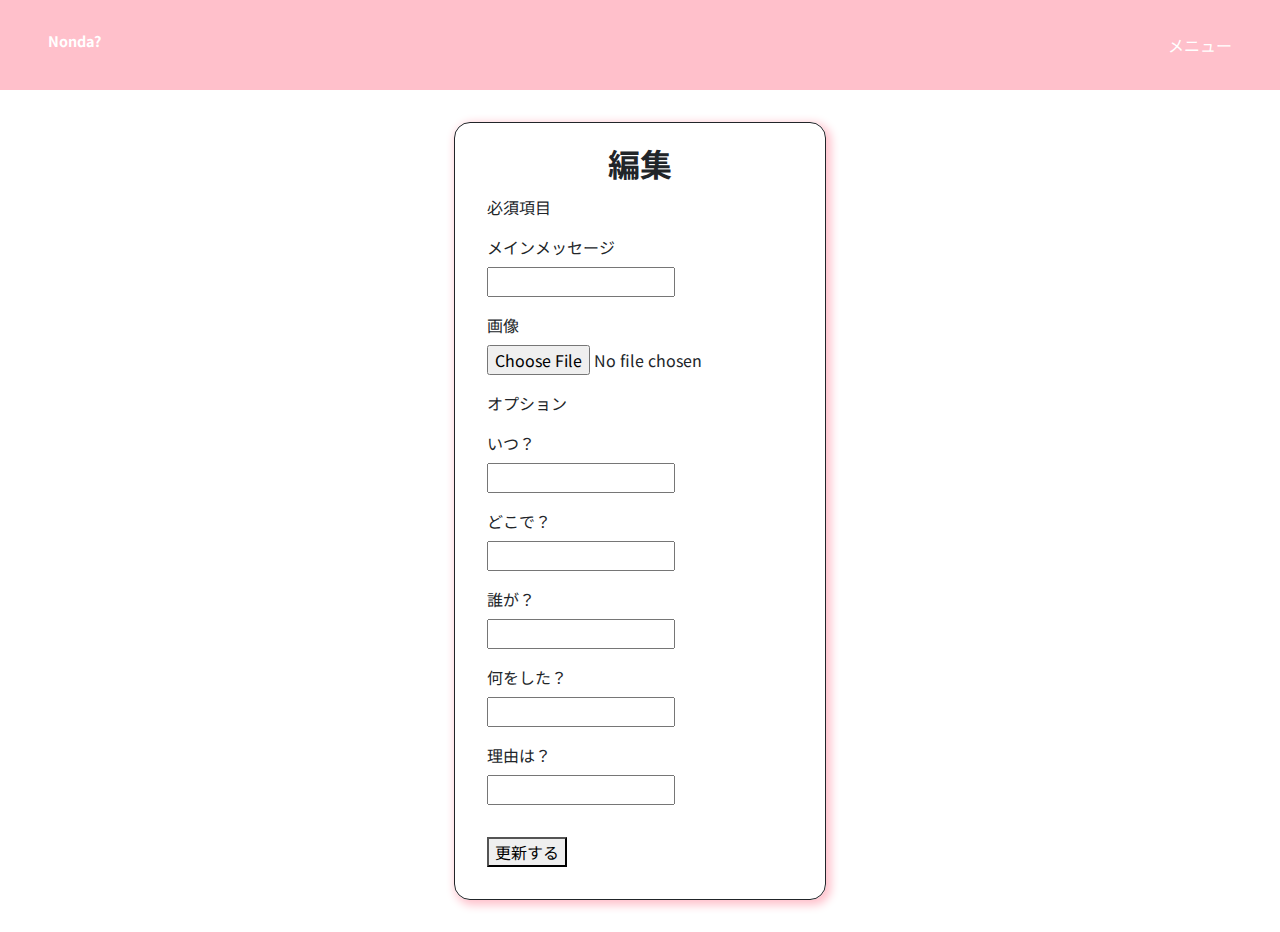
<file: edit-img.html>
<!DOCTYPE html>
<html lang="jp">
<head>
  <meta charset="UTF-8">
  <meta http-equiv="X-UA-Compatible" content="IE=edge">
  <meta name="viewport" content="width=device-width, initial-scale=1.0">
  <title>Document</title>
  <link href="https://fonts.googleapis.com/css2?family=Noto+Sans+JP&display=swap" rel="stylesheet">
  <link rel="stylesheet" href="styles/reboot.css">
  <link rel="stylesheet" href="styles/style.css">
  
</head>
<body>

  <header class="d-flex justify-space-between">
    <h1>Nonda?</h1>
    <nav>
      <div>メニュー</div>
    </nav>
  </header>

  <div class="container">
    <div class="form-container">
      <form action="" >
        <div>
          <h1>編集</h1>
          
          <p>必須項目</p>
          <label for="">メインメッセージ</label>
          <input type="text">
          <label for="">画像</label>
          <input type="file">

          <p>オプション</p>
          <label for="">いつ？</label>
          <input type="text">
          <label for="">どこで？</label>
          <input type="text">
          <label for="">誰が？</label>
          <input type="text">
          <label for="">何をした？</label>
          <input type="text">
          <label for="">理由は？</label>
          <input type="text">
  
          <button>更新する</button>
        </div>
      </form>
  
    </div>
  </div>


</body>

</html>
</file>
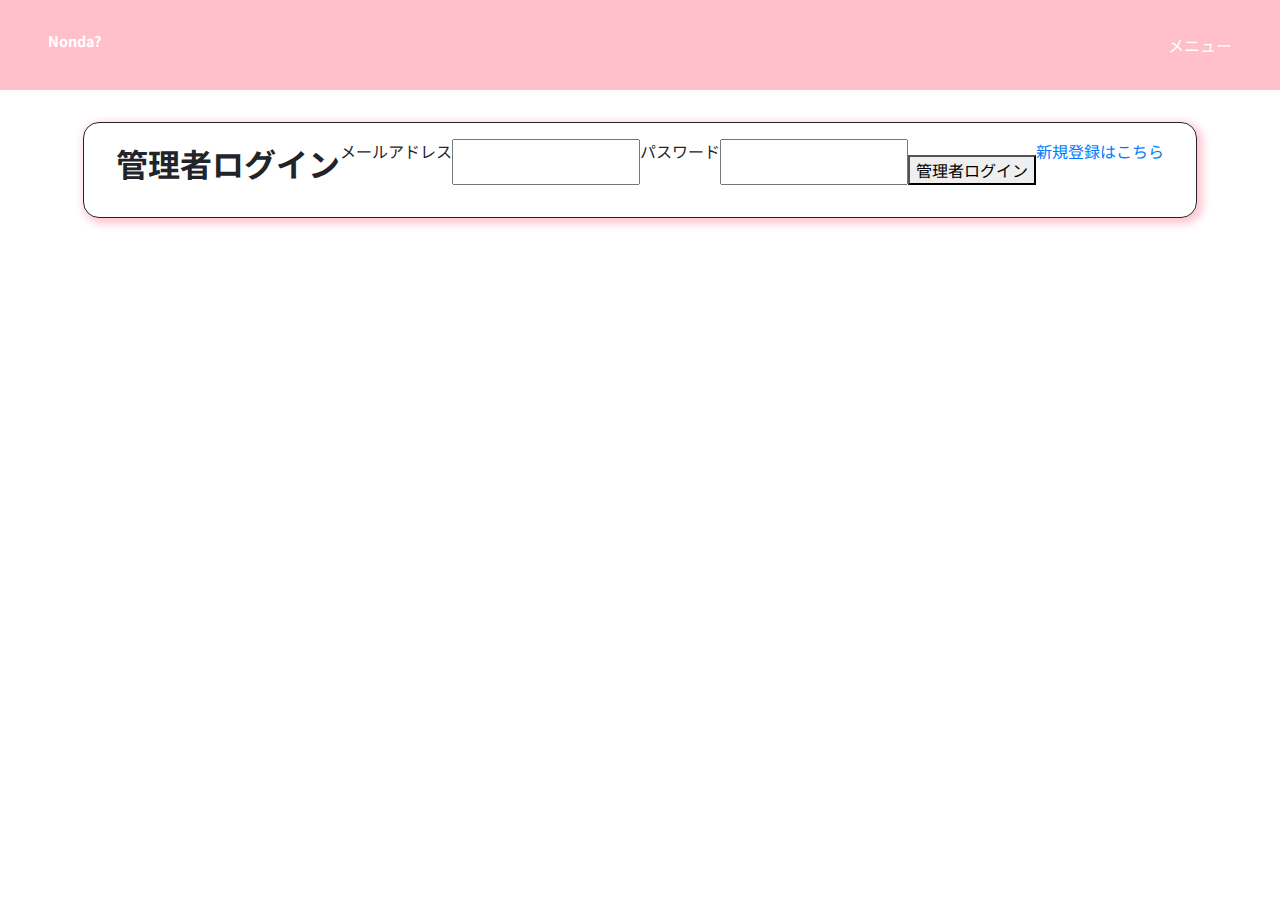
<file: login_admin.html>
<!DOCTYPE html>
<html lang="ja">
<head>
  <meta charset="utf-8">
  <meta name="viewport" content="width=device-width, initial-scale=1, shrink-to-fit=no">
  <meta http-equiv="x-ua-compatible" content="ie=edge">
  <title>
    register
  </title>
  <link href="https://fonts.googleapis.com/css2?family=Noto+Sans+JP&display=swap" rel="stylesheet">
  <link rel="stylesheet" href="styles/reboot.css">
  <link rel="stylesheet" href="styles/style.css">
</head>

<body>
  <header class="d-flex justify-space-between">
    <h1>Nonda?</h1>
    <nav>
      <div>メニュー</div>
    </nav>
  </header>

  <div class="container">
    <div class="form-container">
      <form action="" >

        <h1>管理者ログイン</h1>
  
        <label for="">メールアドレス</label>
        <input type="text">
        <label for="">パスワード</label>
        <input type="text">

        <button>管理者ログイン</button>
        <a href="">新規登録はこちら</a>
      </form>
  
    </div>
  </div>
</body>

</html>
</file>
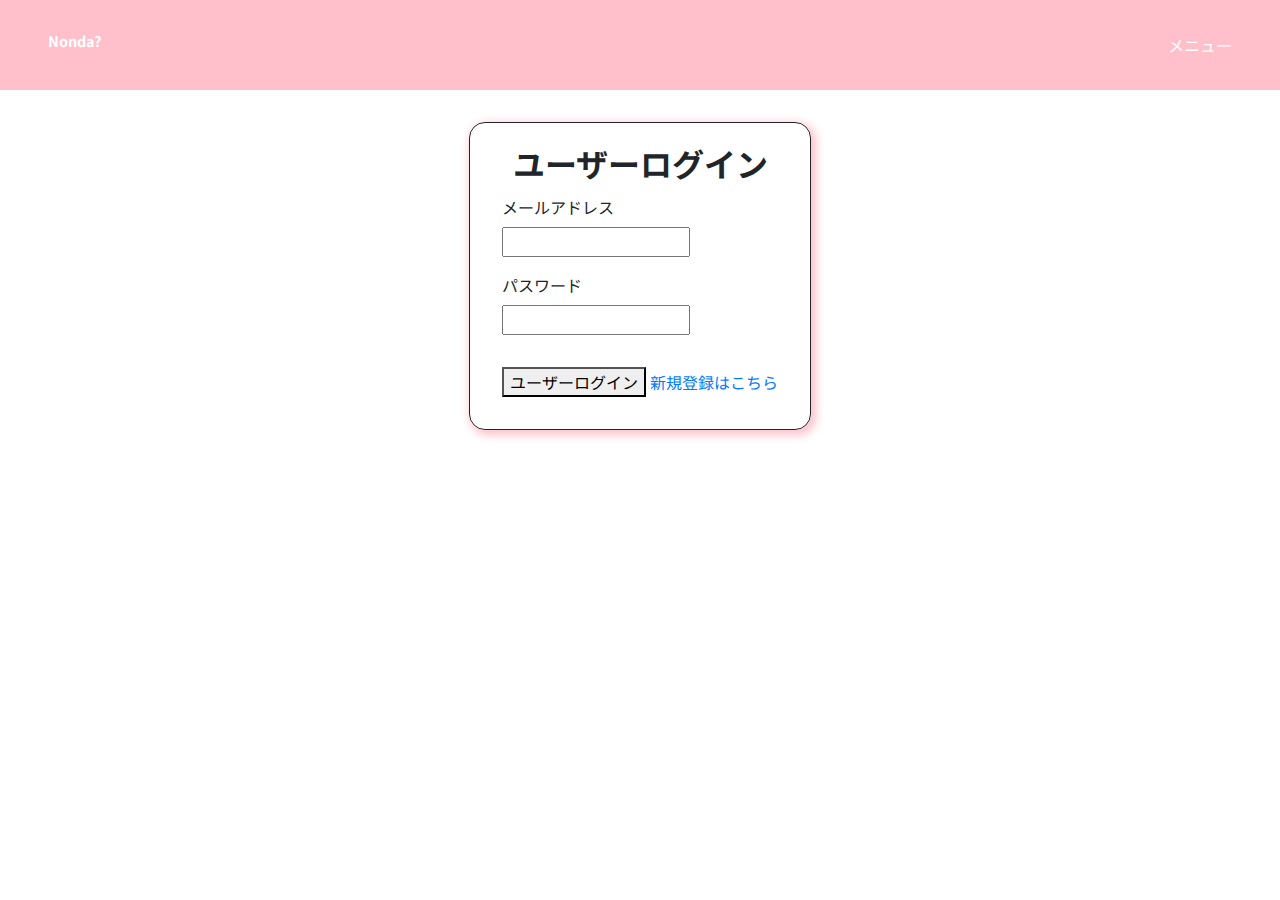
<file: login_user.html>
<!DOCTYPE html>
<html lang="ja">
<head>
  <meta charset="utf-8">
  <meta name="viewport" content="width=device-width, initial-scale=1, shrink-to-fit=no">
  <meta http-equiv="x-ua-compatible" content="ie=edge">
  <title>
    register
  </title>
  <link href="https://fonts.googleapis.com/css2?family=Noto+Sans+JP&display=swap" rel="stylesheet">
  <link rel="stylesheet" href="styles/reboot.css">
  <link rel="stylesheet" href="styles/style.css">
</head>

<body>
  <header class="d-flex justify-space-between">
    <h1>Nonda?</h1>
    <nav>
      <div>メニュー</div>
    </nav>
  </header>

  <div class="container">
    <div class="form-container">
      <form action="" >
        <div>
          
          <h1>ユーザーログイン</h1>
    
          <label for="">メールアドレス</label>
          <input type="text">
          <label for="">パスワード</label>
          <input type="text">
  
          <button>ユーザーログイン</button>
          <a href="">新規登録はこちら</a>
        </div>

      </form>
  
    </div>
  </div>
</body>

</html>
</file>
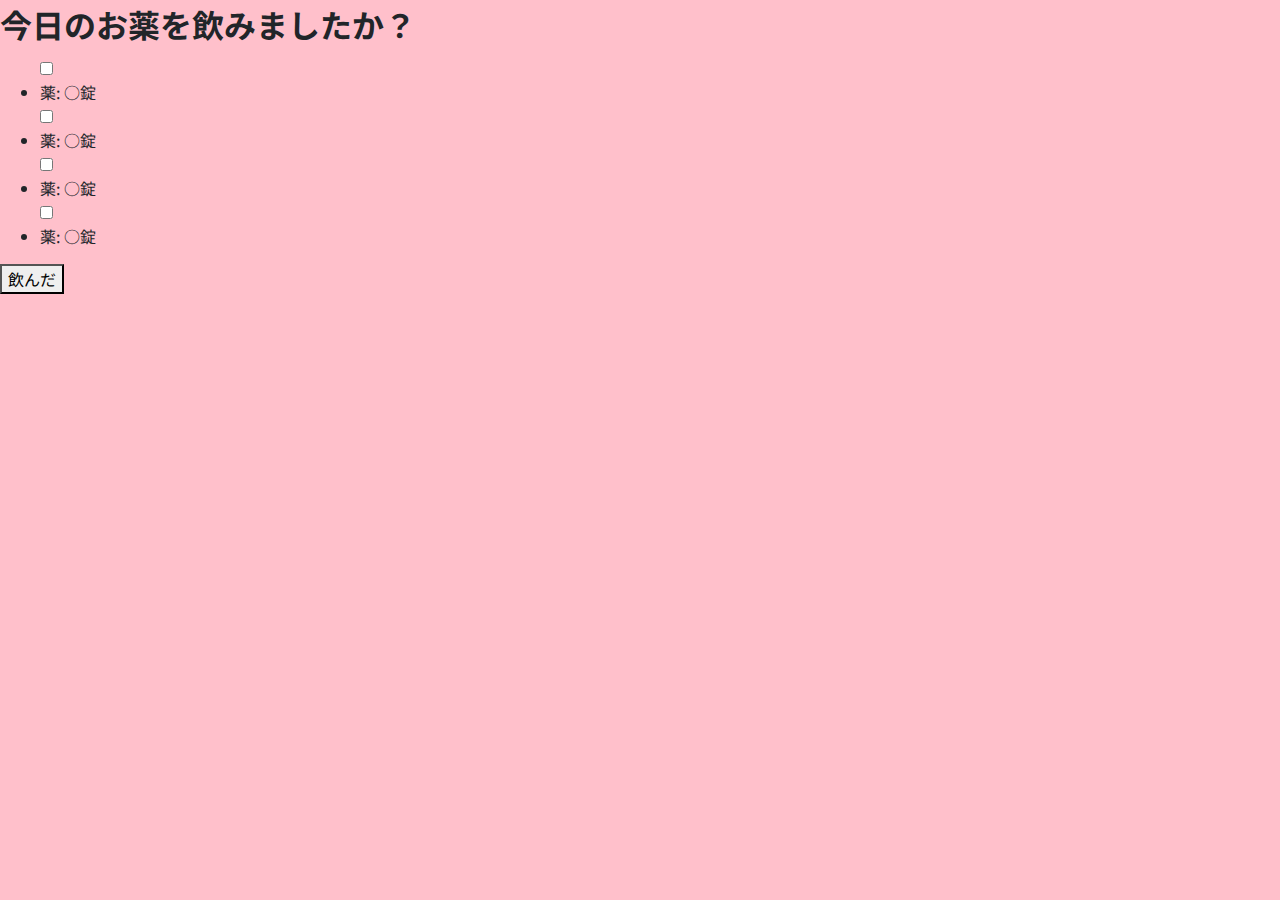
<file: nonda-btn.html>
<!DOCTYPE html>
<html lang="jp">
<head>
  <meta charset="UTF-8">
  <meta http-equiv="X-UA-Compatible" content="IE=edge">
  <meta name="viewport" content="width=device-width, initial-scale=1.0">
  <title>nonda</title>
  <link href="https://fonts.googleapis.com/css2?family=Noto+Sans+JP&display=swap" rel="stylesheet">
  <link rel="stylesheet" href="styles/reboot.css">
  <link rel="stylesheet" href="styles/style.css">
  
</head>
<body>
  <div id="nonda" class="nonda-btn-container">
    <h1>今日のお薬を飲みましたか？</h1>
    <ul>
      <input type="checkbox"><li>薬: ○錠</li>
      <input type="checkbox"><li>薬: ○錠</li>
      <input type="checkbox"><li>薬: ○錠</li>
      <input type="checkbox"><li>薬: ○錠</li>
    </ul>

    <button>飲んだ</button>
  </div>

</body>

</html>
</file>
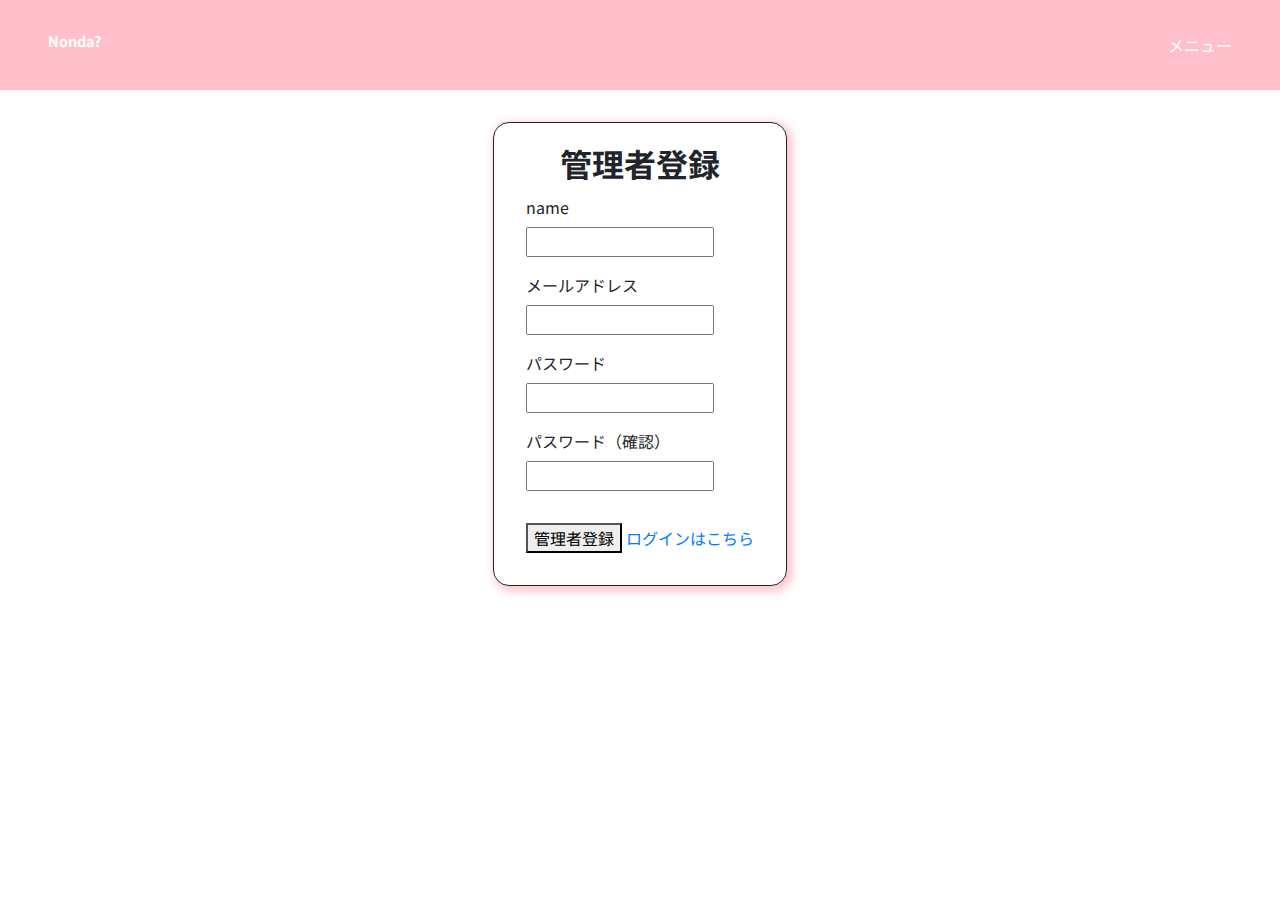
<file: register_admin.html>
<!DOCTYPE html>
<html lang="ja">
<head>
  <meta charset="utf-8">
  <meta name="viewport" content="width=device-width, initial-scale=1, shrink-to-fit=no">
  <meta http-equiv="x-ua-compatible" content="ie=edge">
  <title>
    register
  </title>
  <link href="https://fonts.googleapis.com/css2?family=Noto+Sans+JP&display=swap" rel="stylesheet">
  <link rel="stylesheet" href="styles/reboot.css">
  <link rel="stylesheet" href="styles/style.css">
</head>

<body>
  <header class="d-flex justify-space-between">
    <h1>Nonda?</h1>
    <nav>
      <div>メニュー</div>
    </nav>
  </header>

  <div class="container">
    <div class="form-container">
      <form action="" >
        <div>
          <h1>管理者登録</h1>
    
          <label for="">name</label>
          <input type="text">
          <label for="">メールアドレス</label>
          <input type="text">
          <label for="">パスワード</label>
          <input type="text">
          <label for="">パスワード（確認）</label>
          <input type="text">
  
          <button>管理者登録</button>
          <a href="">ログインはこちら</a>

        </div>
      </form>
  
    </div>
  </div>
</body>

</html>
</file>
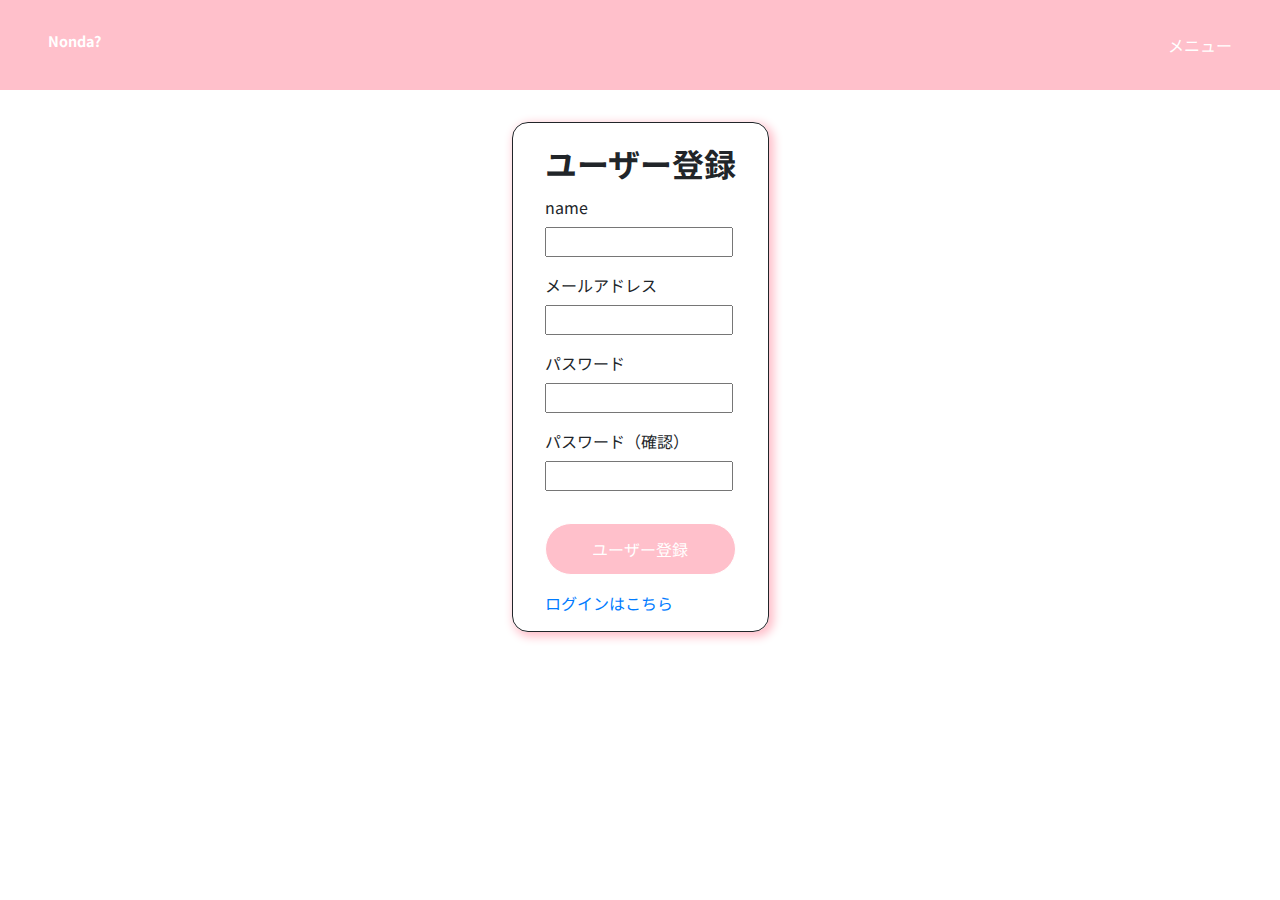
<file: register_user.html>
<!DOCTYPE html>
<html lang="ja">
<head>
  <meta charset="utf-8">
  <meta name="viewport" content="width=device-width, initial-scale=1, shrink-to-fit=no">
  <meta http-equiv="x-ua-compatible" content="ie=edge">
  <title>
    register
  </title>
  <link href="https://fonts.googleapis.com/css2?family=Noto+Sans+JP&display=swap" rel="stylesheet">
  <link rel="stylesheet" href="styles/reboot.css">
  <link rel="stylesheet" href="styles/style.css">
</head>

<body>
  <header class="d-flex justify-space-between">
    <h1>Nonda?</h1>
    <nav>
      <div>メニュー</div>
    </nav>
  </header>

  <div class="container">
    <div class="form-container">
      <form action="" >
        <div>
          
          <h1>ユーザー登録</h1>
    
          <label for="">name</label>
          <input type="text">
          <label for="">メールアドレス</label>
          <input type="text">
          <label for="">パスワード</label>
          <input type="text">
          <label for="">パスワード（確認）</label>
          <input type="text">
          <div class="d-flex justify-center">
            <button class="form-btn">ユーザー登録</button>
          </div>
          <a href="">ログインはこちら</a>

        </div>
      </form>
  
    </div>
  </div>
</body>

</html>
</file>
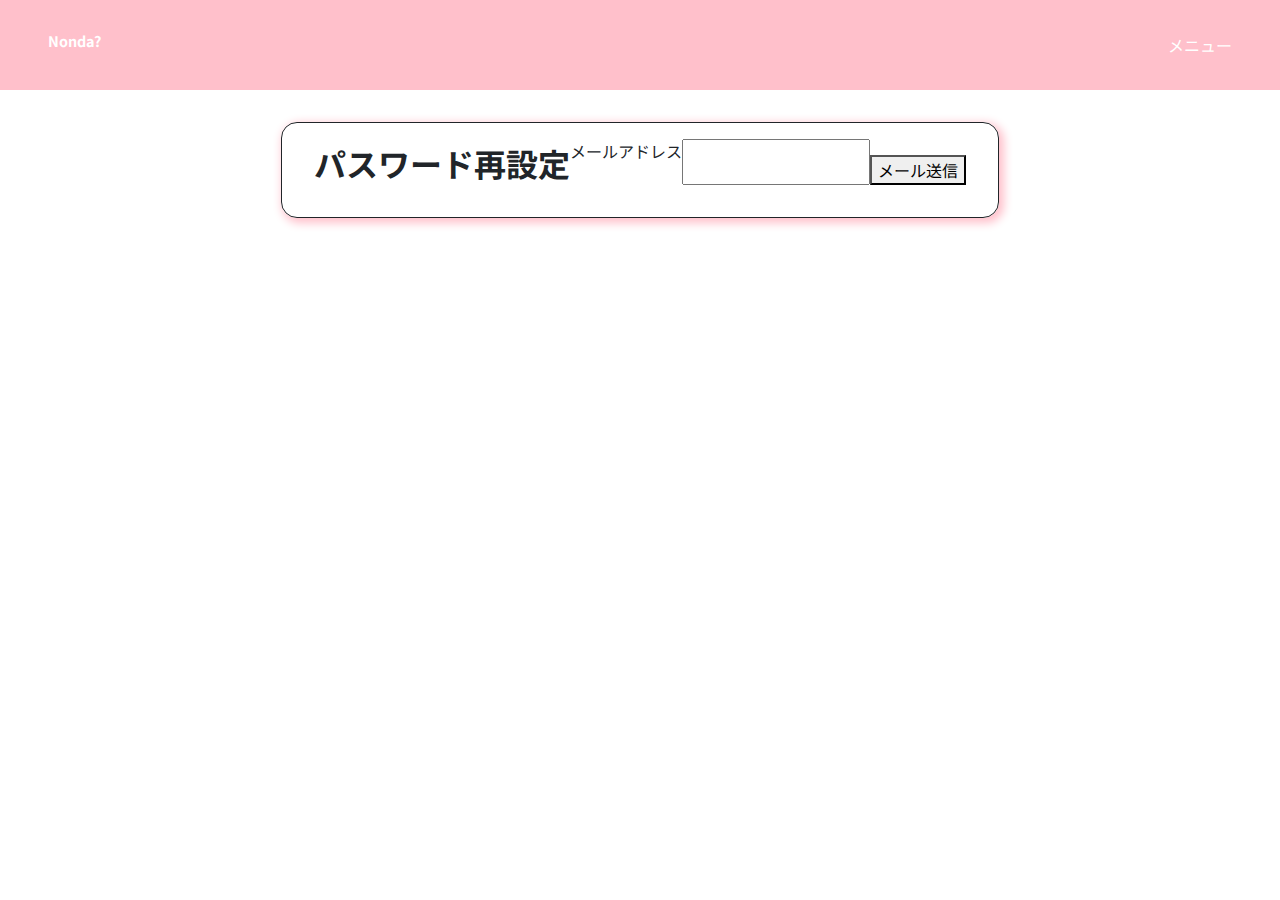
<file: remake-password.html>
<!DOCTYPE html>
<html lang="jp">
<head>
  <meta charset="UTF-8">
  <meta http-equiv="X-UA-Compatible" content="IE=edge">
  <meta name="viewport" content="width=device-width, initial-scale=1.0">
  <title>Document</title>
  <link href="https://fonts.googleapis.com/css2?family=Noto+Sans+JP&display=swap" rel="stylesheet">
  <link rel="stylesheet" href="styles/reboot.css">
  <link rel="stylesheet" href="styles/style.css">
  
</head>
<body>

<header class="d-flex justify-space-between">
  <h1>Nonda?</h1>
  <nav>
    <div>メニュー</div>
  </nav>
</header>

<div class="container">
  <div class="form-container">
    <form action="" >

      <h1>パスワード再設定</h1>

      <label for="">メールアドレス</label>
      <input type="text">

      <button>メール送信</button>
    </form>

  </div>
</div>

</body>

</html>
</file>
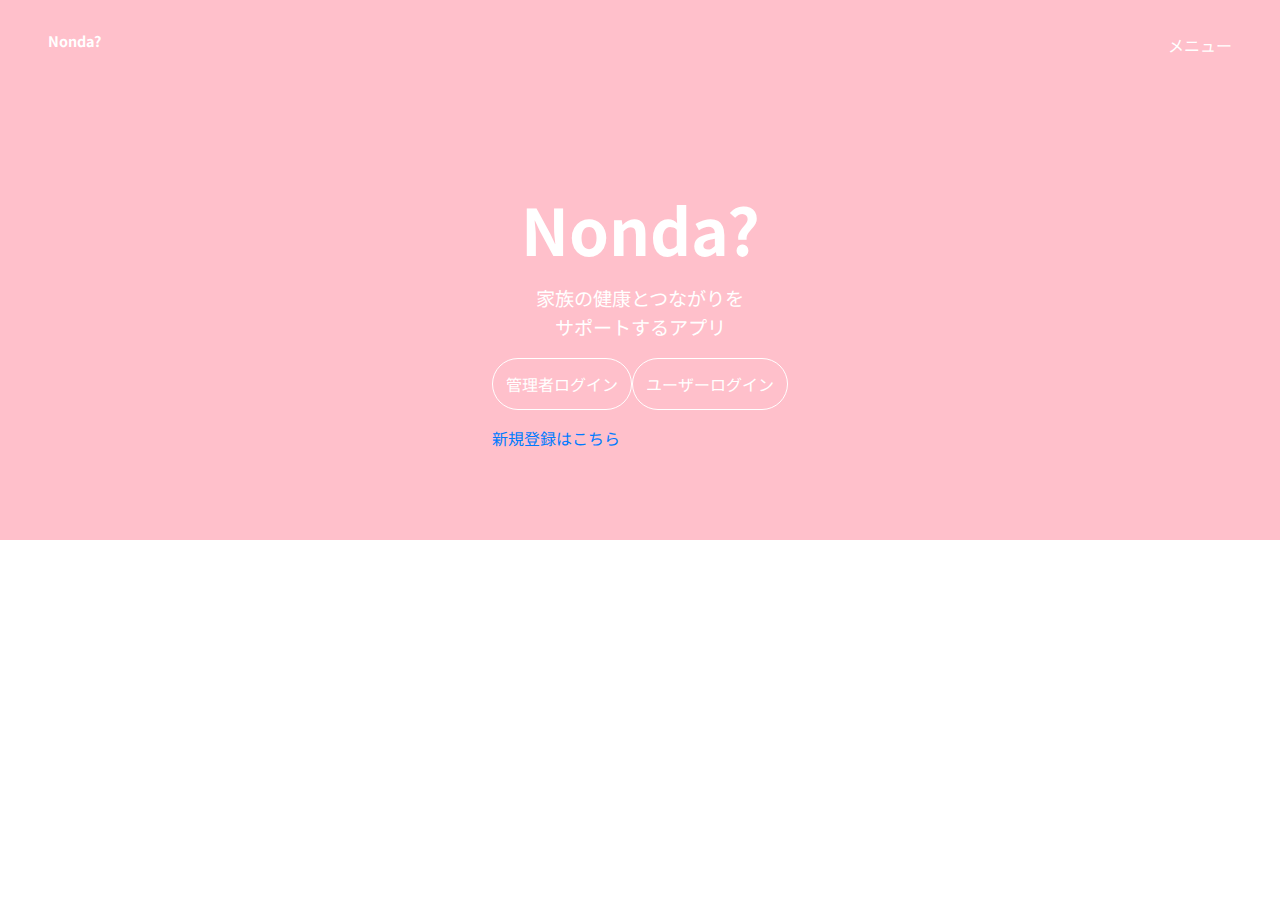
<file: top.html>
<!DOCTYPE html>
<html lang="jp">
<head>
  <meta charset="UTF-8">
  <meta http-equiv="X-UA-Compatible" content="IE=edge">
  <meta name="viewport" content="width=device-width, initial-scale=1.0">
  <title>Document</title>
  <!-- Google font Noto sans JP -->
  <link href="https://fonts.googleapis.com/css2?family=Noto+Sans+JP&display=swap" rel="stylesheet">
  <link rel="stylesheet" href="styles/reboot.css">
  <link rel="stylesheet" href="styles/style.css">
</head>
<body>
<header class="d-flex justify-space-between">
  
  <h1>Nonda?</h1>
  <nav>
    <div>メニュー</div>
  </nav>
</header>

  <main>
    <div class="top-container">
      <div>
        <h1 class="top-logo">Nonda?</h1>
        <p class="top-subtitle">家族の健康とつながりを<br>サポートするアプリ</p>
        <div class="top-btns">
          <button class="top-btn">管理者ログイン</button>
          <button class="top-btn">ユーザーログイン</button>
        </div>
        <div class="to-register">
          <a href="">新規登録はこちら</a>
        </div>
      </div>
    </div>
    
  </main>

  <footer></footer>

</body>

</html>
</file>
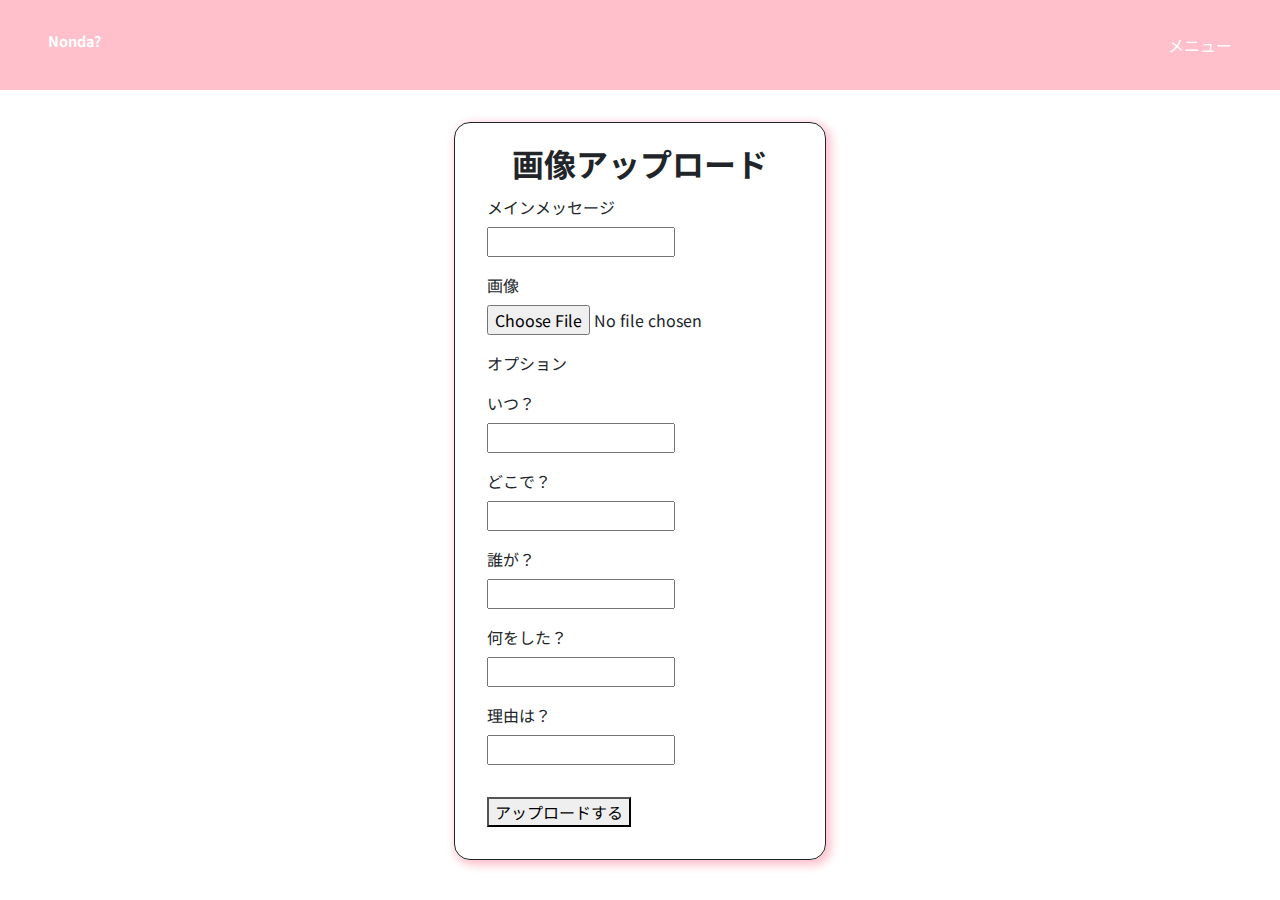
<file: upload-img.html>
<!DOCTYPE html>
<html lang="jp">
<head>
  <meta charset="UTF-8">
  <meta http-equiv="X-UA-Compatible" content="IE=edge">
  <meta name="viewport" content="width=device-width, initial-scale=1.0">
  <title>Document</title>
  <link href="https://fonts.googleapis.com/css2?family=Noto+Sans+JP&display=swap" rel="stylesheet">
  <link rel="stylesheet" href="styles/reboot.css">
  <link rel="stylesheet" href="styles/style.css">
  
</head>
<body>

  <header class="d-flex justify-space-between">
    <h1>Nonda?</h1>
    <nav>
      <div>メニュー</div>
    </nav>
  </header>

  <div class="container">
    <div class="form-container">
      <form action="" >
        <div>
          <h1>画像アップロード</h1>
    
          <label for="">メインメッセージ</label>
          <input type="text">
          <label for="">画像</label>
          <input type="file">

          <p>オプション</p>
          <label for="">いつ？</label>
          <input type="text">
          <label for="">どこで？</label>
          <input type="text">
          <label for="">誰が？</label>
          <input type="text">
          <label for="">何をした？</label>
          <input type="text">
          <label for="">理由は？</label>
          <input type="text">
  
          <button>アップロードする</button>
        </div>
      </form>
  
    </div>
  </div>


</body>

</html>
</file>
<file: styles/style.css>
@charset "UTF-8";
/******************************************************************

Stylesheet: ベーススタイル

******************************************************************/
body {
  font-family: 'Noto Sans JP', sans-serif;
}

.d-flex {
  display: -webkit-box;
  display: -ms-flexbox;
  display: flex;
}

.justify-center {
  -webkit-box-pack: center;
      -ms-flex-pack: center;
          justify-content: center;
}

.d-block {
  display: block;
}

.btn-radius {
  border-radius: 2rem;
}

.display-none {
  display: none;
  -webkit-transition: all 0.3s;
  transition: all 0.3s;
}

header {
  height: 10vh;
  padding: 0.5rem 1rem;
  background-color: pink;
  color: white;
  display: -webkit-box;
  display: -ms-flexbox;
  display: flex;
  -webkit-box-pack: justify;
      -ms-flex-pack: justify;
          justify-content: space-between;
  -webkit-box-align: center;
      -ms-flex-align: center;
          align-items: center;
}

header h1 {
  font-size: 0.9rem;
}

.top-container {
  height: 50vh;
  background-color: pink;
  color: white;
  display: -webkit-box;
  display: -ms-flexbox;
  display: flex;
  -webkit-box-pack: center;
      -ms-flex-pack: center;
          justify-content: center;
  -webkit-box-align: center;
      -ms-flex-align: center;
          align-items: center;
}

.top-container .top-logo {
  font-size: 4rem;
  text-align: center;
}

.top-container .top-subtitle {
  font-size: 1.2rem;
  text-align: center;
  margin: 0 1.5rem 1rem;
}

.top-container .top-btns {
  display: -webkit-box;
  display: -ms-flexbox;
  display: flex;
  -ms-flex-pack: distribute;
      justify-content: space-around;
  margin-bottom: 1rem;
}

.top-btn {
  display: inline-block;
  padding: 0.8rem;
  background-color: pink;
  border: 1px solid white;
  color: white;
  -webkit-transition: all 0.3s;
  transition: all 0.3s;
  border-radius: 2rem;
}

.top-btn:hover {
  background-color: white;
  color: pink;
}

.container {
  display: -webkit-box;
  display: -ms-flexbox;
  display: flex;
  -webkit-box-pack: center;
      -ms-flex-pack: center;
          justify-content: center;
}

.form-container {
  border: 1px solid;
  margin: 2rem;
  padding: 1rem;
  border-radius: 1rem;
  -webkit-box-shadow: 3px 3px 10px 2px pink;
          box-shadow: 3px 3px 10px 2px pink;
}

form {
  display: -webkit-box;
  display: -ms-flexbox;
  display: flex;
  -webkit-box-pack: center;
      -ms-flex-pack: center;
          justify-content: center;
  padding: 0 1rem;
}

form h1 {
  text-align: center;
}

form label {
  display: block;
}

form input {
  display: block;
  margin-bottom: 1rem;
}

form button {
  margin: 1rem 0;
}

.form-btn {
  width: 100%;
  display: inline-block;
  padding: 0.8rem;
  background-color: pink;
  border: 1px solid white;
  color: white;
  -webkit-transition: all 0.3s;
  transition: all 0.3s;
  border-radius: 2rem;
}

.form-btn:hover {
  background-color: white;
  color: pink;
  border: 1px solid pink;
}

.welcome {
  margin: 0.5rem 0;
}

.month {
  text-align: center;
  font-size: 2rem;
}

.calendar {
  margin: 1rem 0;
  border: 1px solid pink;
  padding: 1rem;
  -webkit-box-shadow: 3px 3px 10px 2px pink;
          box-shadow: 3px 3px 10px 2px pink;
}

table {
  border-collapse: collapse;
}

th {
  border: 1px solid gray;
  width: calc( 84vw / 7);
  height: calc( 2rem);
  text-align: center;
}

.day {
  background-color: lightgray;
}

.sunday {
  color: red;
}

.saturday {
  color: blue;
}

.album {
  font-size: 3rem;
}

.album i {
  background-color: lightgray;
  padding: 0.2rem 3rem;
}

.album span {
  font-size: 1rem;
}

.image-section {
  width: 100%;
  height: 100vh;
  padding: 5vh 5vw;
  border: 1px solid black;
  background: radial-gradient(#606060, #909090);
}

.image-section img {
  width: 100%;
  -o-object-fit: contain;
     object-fit: contain;
}

.message-with-img {
  margin: 0.5rem 0;
  color: white;
  font-weight: bold;
}

.nonda-btn-container {
  height: 100vh;
  width: 100vw;
  background-color: pink;
}

@media (min-width: 480px) {
  /******************************************************************

Stylesheet: 480px以上(スマホの横向き)のモニタで適用

******************************************************************/
  .top-subtitle {
    font-size: 1.5rem;
  }
}

@media (min-width: 600px) {
  /******************************************************************

Stylesheet: 600px以上のタブレットやモニタで適用

******************************************************************/
  header {
    height: 10vh;
    padding: 0.5rem 3rem;
  }
  form {
    padding: 0 1rem;
    display: -webkit-box;
    display: -ms-flexbox;
    display: flex;
    -webkit-box-pack: center;
        -ms-flex-pack: center;
            justify-content: center;
  }
  .top-message {
    font-size: 1.2rem;
  }
  th {
    border: 1px solid gray;
    width: calc( 63vw / 7);
    height: 2.5rem;
    font-size: 1.2rem;
  }
  .image-section img {
    height: 100%;
  }
  .message-with-image {
    font-size: 1.2rem;
  }
}

@media (min-width: 960px) {
  /******************************************************************

Stylesheet: 960px以上のモニタで適用

******************************************************************/
  .top-message {
    font-size: 1.4rem;
  }
  th {
    width: calc( 49vw / 7);
    font-size: 1.4rem;
  }
  .popup-image p {
    font-size: 1.4rem;
  }
}

@media (min-width: 1280px) {
  /******************************************************************

Stylesheet: 1280px以上のモニタで適用

******************************************************************/
  .top-message {
    font-size: 1.5rem;
  }
  th {
    height: 3rem;
    font-size: 1.5rem;
  }
  .message-with-image {
    font-size: 1.5rem;
  }
}

@media (-webkit-min-device-pixel-ratio: 2), (min-resolution: 192dpi) {
  /******************************************************************

Stylesheet: Retinaディスプレイで適用

******************************************************************/
  /* 

EXAMPLE 
.icon {
	background: url(images/test@2x.png) no-repeat;
	background-size: 24px 24px;
}

*/
}

@media print {
  /******************************************************************

Stylesheet: プリンタのみに適用

******************************************************************/
}
/*# sourceMappingURL=style.css.map */
</file>
<file: styles/reboot.css>
/*!
 * Bootstrap Reboot v4.3.1 (https://getbootstrap.com/)
 * Copyright 2011-2019 The Bootstrap Authors
 * Copyright 2011-2019 Twitter, Inc.
 * Licensed under MIT (https://github.com/twbs/bootstrap/blob/master/LICENSE)
 * Forked from Normalize.css, licensed MIT (https://github.com/necolas/normalize.css/blob/master/LICENSE.md)
 */
 *,
 *::before,
 *::after {
   box-sizing: border-box;
 }
 
 html {
   font-family: sans-serif;
   line-height: 1.15;
   -webkit-text-size-adjust: 100%;
   -webkit-tap-highlight-color: rgba(0, 0, 0, 0);
 }
 
 article, aside, figcaption, figure, footer, header, hgroup, main, nav, section {
   display: block;
 }
 
 body {
   margin: 0;
   font-family: -apple-system, BlinkMacSystemFont, "Segoe UI", Roboto, "Helvetica Neue", Arial, "Noto Sans", sans-serif, "Apple Color Emoji", "Segoe UI Emoji", "Segoe UI Symbol", "Noto Color Emoji";
   font-size: 1rem;
   font-weight: 400;
   line-height: 1.5;
   color: #212529;
   text-align: left;
   background-color: #fff;
 }
 
 [tabindex="-1"]:focus {
   outline: 0 !important;
 }
 
 hr {
   box-sizing: content-box;
   height: 0;
   overflow: visible;
 }
 
 h1, h2, h3, h4, h5, h6 {
   margin-top: 0;
   margin-bottom: 0.5rem;
 }
 
 p {
   margin-top: 0;
   margin-bottom: 1rem;
 }
 
 abbr[title],
 abbr[data-original-title] {
   text-decoration: underline;
   -webkit-text-decoration: underline dotted;
   text-decoration: underline dotted;
   cursor: help;
   border-bottom: 0;
   -webkit-text-decoration-skip-ink: none;
   text-decoration-skip-ink: none;
 }
 
 address {
   margin-bottom: 1rem;
   font-style: normal;
   line-height: inherit;
 }
 
 ol,
 ul,
 dl {
   margin-top: 0;
   margin-bottom: 1rem;
 }
 
 ol ol,
 ul ul,
 ol ul,
 ul ol {
   margin-bottom: 0;
 }
 
 dt {
   font-weight: 700;
 }
 
 dd {
   margin-bottom: .5rem;
   margin-left: 0;
 }
 
 blockquote {
   margin: 0 0 1rem;
 }
 
 b,
 strong {
   font-weight: bolder;
 }
 
 small {
   font-size: 80%;
 }
 
 sub,
 sup {
   position: relative;
   font-size: 75%;
   line-height: 0;
   vertical-align: baseline;
 }
 
 sub {
   bottom: -.25em;
 }
 
 sup {
   top: -.5em;
 }
 
 a {
   color: #007bff;
   text-decoration: none;
   background-color: transparent;
 }
 
 a:hover {
   color: #0056b3;
   text-decoration: underline;
 }
 
 a:not([href]):not([tabindex]) {
   color: inherit;
   text-decoration: none;
 }
 
 a:not([href]):not([tabindex]):hover, a:not([href]):not([tabindex]):focus {
   color: inherit;
   text-decoration: none;
 }
 
 a:not([href]):not([tabindex]):focus {
   outline: 0;
 }
 
 pre,
 code,
 kbd,
 samp {
   font-family: SFMono-Regular, Menlo, Monaco, Consolas, "Liberation Mono", "Courier New", monospace;
   font-size: 1em;
 }
 
 pre {
   margin-top: 0;
   margin-bottom: 1rem;
   overflow: auto;
 }
 
 figure {
   margin: 0 0 1rem;
 }
 
 img {
   vertical-align: middle;
   border-style: none;
 }
 
 svg {
   overflow: hidden;
   vertical-align: middle;
 }
 
 table {
   border-collapse: collapse;
 }
 
 caption {
   padding-top: 0.75rem;
   padding-bottom: 0.75rem;
   color: #6c757d;
   text-align: left;
   caption-side: bottom;
 }
 
 th {
   text-align: inherit;
 }
 
 label {
   display: inline-block;
   margin-bottom: 0.5rem;
 }
 
 button {
   border-radius: 0;
 }
 
 button:focus {
   outline: 1px dotted;
   outline: 5px auto -webkit-focus-ring-color;
 }
 
 input,
 button,
 select,
 optgroup,
 textarea {
   margin: 0;
   font-family: inherit;
   font-size: inherit;
   line-height: inherit;
 }
 
 button,
 input {
   overflow: visible;
 }
 
 button,
 select {
   text-transform: none;
 }
 
 select {
   word-wrap: normal;
 }
 
 button,
 [type="button"],
 [type="reset"],
 [type="submit"] {
   -webkit-appearance: button;
 }
 
 button:not(:disabled),
 [type="button"]:not(:disabled),
 [type="reset"]:not(:disabled),
 [type="submit"]:not(:disabled) {
   cursor: pointer;
 }
 
 button::-moz-focus-inner,
 [type="button"]::-moz-focus-inner,
 [type="reset"]::-moz-focus-inner,
 [type="submit"]::-moz-focus-inner {
   padding: 0;
   border-style: none;
 }
 
 input[type="radio"],
 input[type="checkbox"] {
   box-sizing: border-box;
   padding: 0;
 }
 
 input[type="date"],
 input[type="time"],
 input[type="datetime-local"],
 input[type="month"] {
   -webkit-appearance: listbox;
 }
 
 textarea {
   overflow: auto;
   resize: vertical;
 }
 
 fieldset {
   min-width: 0;
   padding: 0;
   margin: 0;
   border: 0;
 }
 
 legend {
   display: block;
   width: 100%;
   max-width: 100%;
   padding: 0;
   margin-bottom: .5rem;
   font-size: 1.5rem;
   line-height: inherit;
   color: inherit;
   white-space: normal;
 }
 
 progress {
   vertical-align: baseline;
 }
 
 [type="number"]::-webkit-inner-spin-button,
 [type="number"]::-webkit-outer-spin-button {
   height: auto;
 }
 
 [type="search"] {
   outline-offset: -2px;
   -webkit-appearance: none;
 }
 
 [type="search"]::-webkit-search-decoration {
   -webkit-appearance: none;
 }
 
 ::-webkit-file-upload-button {
   font: inherit;
   -webkit-appearance: button;
 }
 
 output {
   display: inline-block;
 }
 
 summary {
   display: list-item;
   cursor: pointer;
 }
 
 template {
   display: none;
 }
 
 [hidden] {
   display: none !important;
 }
 /*# sourceMappingURL=bootstrap-reboot.css.map */
</file>
